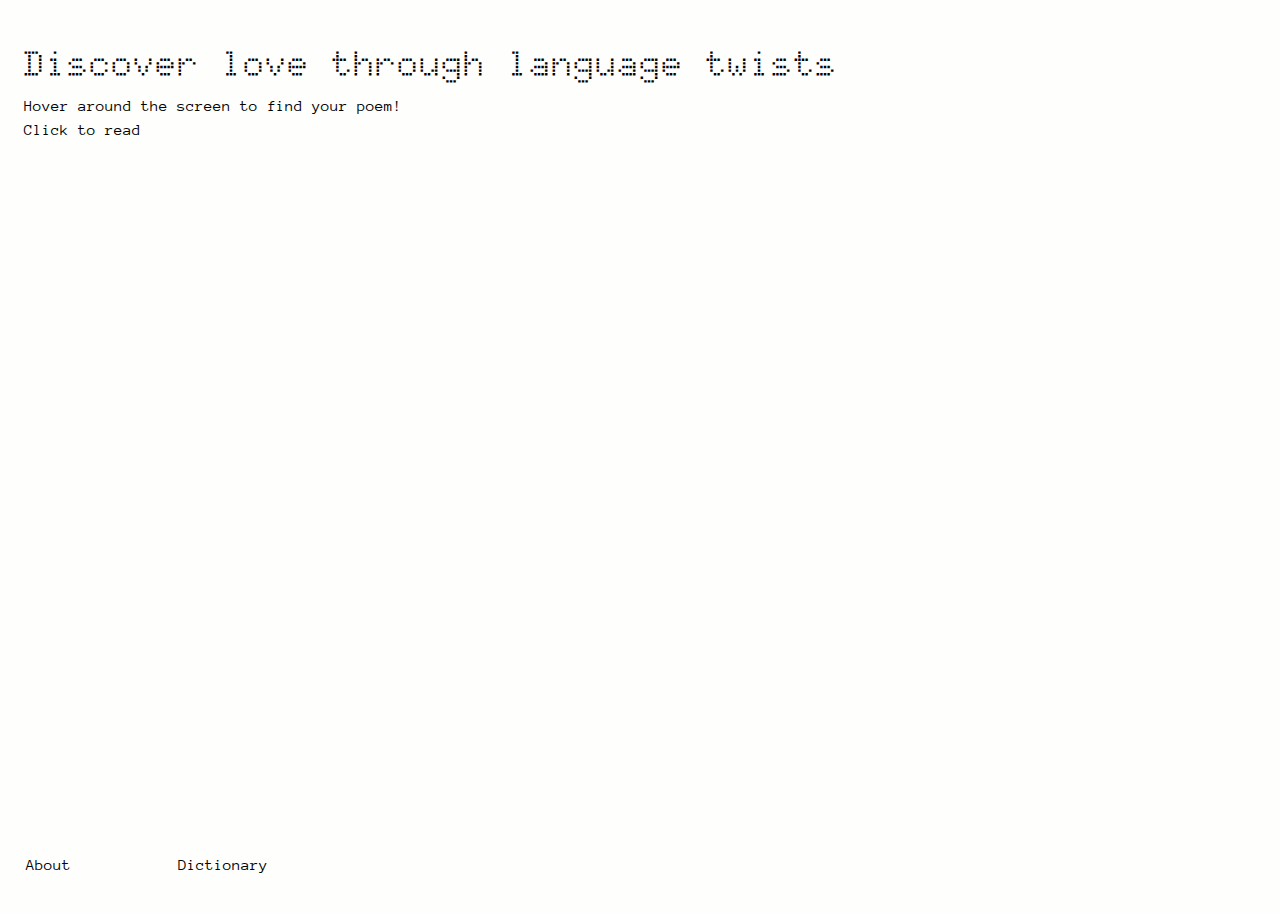
<file: index.html>
<!DOCTYPE html>
<html lang="en">
    <head>
        <meta charset="UTF-8">
        <meta name="viewport" content="width=device-width, initial-scale=1.0">
        <title>Love Poems</title>
        <link rel="stylesheet" href="style.css">
        <link rel="preconnect" href="https://fonts.googleapis.com">
<link rel="preconnect" href="https://fonts.gstatic.com" crossorigin>
<link href="https://fonts.googleapis.com/css2?family=Noto+Serif+KR:wght@200..900&display=swap" rel="stylesheet">
        <link rel="preconnect" href="https://fonts.googleapis.com">
<link rel="preconnect" href="https://fonts.gstatic.com" crossorigin>
<link href="https://fonts.googleapis.com/css2?family=Noto+Serif+SC:wght@200..900&display=swap" rel="stylesheet">
        <link rel="preconnect" href="https://fonts.googleapis.com">
        <link rel="preconnect" href="https://fonts.gstatic.com" crossorigin>
        <link href="https://fonts.googleapis.com/css2?family=Atkinson+Hyperlegible+Mono:ital,wght@0,200..800;1,200..800&display=swap" rel="stylesheet">
        <link rel="preconnect" href="https://fonts.googleapis.com">
        <link rel="preconnect" href="https://fonts.gstatic.com" crossorigin>
        <link href="https://fonts.googleapis.com/css2?family=Doto:wght@100..900&display=swap" rel="stylesheet">
        <link rel="preconnect" href="https://fonts.googleapis.com">
        <link rel="preconnect" href="https://fonts.gstatic.com" crossorigin>
        <link href="https://fonts.googleapis.com/css2?family=Anonymous+Pro:ital,wght@0,400;0,700;1,400;1,700&display=swap" rel="stylesheet">
    </head>

    <body>
    <div id="heart"></div>
    <script src="script.js"></script>
    <main id="main">
        <div class="floating">
            <h1>Discover <span>love</span> through language twists</h1>
            <h3>Hover around the screen to find your poem!<br>Click to read</h3> 
        </div>
        <p class="line Russian" onclick="document.getElementById('pushkinFull').style.display='grid'">Я помню чудное мгновенье</p>
        <p class="line Japanese" onclick="document.getElementById('flavor').style.display='grid'">最後のキスはタバコの flavor がした</p>
        <p class="line Korean" onclick="document.getElementById('hangyul').style.display='grid'">자세히 보아야 예쁘다 </p>
        <p class="line" onclick="document.getElementById('urdu').style.display='grid'">ranjish hi sahi dil hi dukhane ke liye aa</p>
        <p class="line Chinese" onclick="document.getElementById('shangFull').style.display='grid'" id="shang">两人对酌山花开</p>
        <p class="line" onclick="document.getElementById('yourOwn').style.display='grid'">WOO try your own!!</p>
        <p class="line" onclick="document.getElementById('shake').style.display='grid'">shall I compare thee to a summer’s day?</p>
        <p class="line" onclick="document.getElementById('jour').style.display='grid'">le jour pousse la nuit</p> 
        <p class="line" onclick="document.getElementById('himmel').style.display='grid'">der du von dem Himmel bist,</p>

        <p class="line Russian" onclick="document.getElementById('pushkinFull').style.display='grid'">Я помню чудное мгновенье</p>
        <p class="line Japanese" onclick="document.getElementById('flavor').style.display='grid'">最後のキスはタバコの flavor がした</p>
        <p class="line Korean" onclick="document.getElementById('hangyul').style.display='grid'">자세히 보아야 예쁘다 </p>
        <p class="line" onclick="document.getElementById('urdu').style.display='grid'">ranjish hi sahi dil hi dukhane ke liye aa</p>
        <p class="line Chinese" onclick="document.getElementById('shangFull').style.display='grid'" id="shang">两人对酌山花开</p>
        <p class="line" onclick="document.getElementById('yourOwn').style.display='grid'">WOO try your own!!</p>
        <p class="line" onclick="document.getElementById('shake').style.display='grid'">shall I compare thee to a summer’s day?</p>
        <p class="line" onclick="document.getElementById('jour').style.display='grid'">le jour pousse la nuit</p> 
        <p class="line" onclick="document.getElementById('himmel').style.display='grid'">der du von dem Himmel bist,</p>
   
        <p class="line Russian" onclick="document.getElementById('pushkinFull').style.display='grid'">Я помню чудное мгновенье</p>
        <p class="line Japanese" onclick="document.getElementById('flavor').style.display='grid'">最後のキスはタバコの flavor がした</p>
        <p class="line Korean" onclick="document.getElementById('hangyul').style.display='grid'">자세히 보아야 예쁘다 </p>
        <p class="line" onclick="document.getElementById('urdu').style.display='grid'">ranjish hi sahi dil hi dukhane ke liye aa</p>
        <p class="line Chinese" onclick="document.getElementById('shangFull').style.display='grid'" id="shang">两人对酌山花开</p>
        <p class="line" onclick="document.getElementById('yourOwn').style.display='grid'">WOO try your own!!</p>
        <p class="line" onclick="document.getElementById('shake').style.display='grid'">shall I compare thee to a summer’s day?</p>
        <p class="line" onclick="document.getElementById('jour').style.display='grid'">le jour pousse la nuit</p> 
        <p class="line" onclick="document.getElementById('himmel').style.display='grid'">der du von dem Himmel bist,</p>

        <div class="info">
            <h3><a href="your.html">About</a></h3>
            <h3><a href="phrases.html">Dictionary</a></h3>
        </div>
    </main>

    <card class="card" style="display: none;" id="shangFull">
        <h1>Just The Two of Us</h1>
        <p class="orig" class="Chinese">
            两人对酌山花开 <br>
            一杯一杯复一杯 <br>
            我醉欲眠卿且去<br>
            明朝有意抱琴来<br>
        </p>
        <p class="transl" title="translation">
            The two of us, drinking together in the mountains while flowers blossom beside us,
            <br>Cup after cup, then another,
            <br>Now that I am drunk and drowsy time to go!
            <br>Tomorrow, if you come, this time, bring your lute!
        </p>

        <p class="author">
            <em>Li Bai, Tang Dynasty</em><br>
            Originally in Chinese
        </p>
    </card>

    <card class="card" style="display: none;" id="pushkinFull">
        <h1>For (Name Undisclosed)</h1>
        <p class="orig Russian">    
            Я помню чудное мгновенье: <br>
            Передо мной явилась ты, <br>
            Как мимолетное виденье,<br>
            Как гений чистой красоты.<br>
            В томленьях грусти безнадежной,<br>
            В тревогах шумной суеты,<br>
            Звучал мне долго голос нежный<br>
            И снились милые черты.<br>
        </p>
        <p class="transl">
            I remember a wondrous instant: <br>
            Before me, you appeared so bright, <br>
            A fleeting vision, pure and distant, <br>
            A genius of beauty's light.<br>
            In hopeless sorrow, deep and hollow, <br>
            In life's commotion, wild and free, <br>
            Your tender voice I heard, and followed,<br>
            Your lovely features came to me.<br>
        </p>
        <p class="author">
            <em>Alexander Pushkin, 1725</em><br>
            Originally in Russian
        </p>
    </card>

    <card class="card" style="display: none;" id="yourOwn">
        <h1>Write your own poem!</h1>
        <p class="orig" contenteditable="true">
            Start writing here in your prefered language
        </p>
        <p class="transl" contenteditable="true">
            Type here your translation if needed!
        </p>
        <p class="author" contenteditable="true">
            Your name, year
        </p>
        <button id="send">Finish</button>
    </card>

    <card class="card" style="display: none;" id="hangyul">
        <h1>Grass Flower</h1>
        <p class="orig" class="Korean">
            자세히 보아야 예쁘다 <br>
            오래보아야 사랑스럽다<br>
            너도 그렇다<br>
        </p>

        <p class="transl">
            It takes a close look to find its beauty.<br>
            It takes a long look to find its love<br>
            And so do you to find yours.<br>
        </p>
        <p class="author">
            <em>Na Tae-Joo</em>
            <br> Originally in Korean
        </p>
    </card>

    <card class="card" style="display: none;" id="urdu">
        <h1>(No Title)</h1>
        <p class="orig">
            ranjish hi sahi dil hi dukhane ke liye aa<br>
            aa phir se mujhe chhod ke jaane ke liye aa<br>
            kuchh to mere pindar-e-mohabbat ka bharam rakh<br>
            tu bhi to kabhi mujh ko manane ke liye aa<br>
            pahle se marasim na sahi phir bhi kabhi to<br>
            rasm-o-rah-e-duniya hi nibhane ke liye aa
        </p>
        <p class="transl">
            even if u hate me, stay just to give me pain<br>
            stay even if u have to then leave me again<br>
            acknowledge the pride of my love,<br>
            stay and comfort me for a change<br>
            even though we’re no longer what we used to be,<br>
            stay for old times’ sake.
        </p>
        <p class="author">
            <em>Ahmad Faraz, (1931-2008)</em><br>
            Originally in Urdu
        </p>
    </card>

    <card class="card" style="display: none;" id="flavor">
        <h1>First Love</h1>
        <p class="orig" class="Japanese">
            最後のキスはタバコの flavor がした <br>
            ニガくてせつない香り<br>
            明日の今頃には<br>
            あなたはどこにいるんだろう<br>
            誰を思ってるんだろう<br>
            You are always gonna be my love<br>
            いつか誰かとまた恋に落ちても<br>
            I'll remember to love<br>
            You taught me how<br>
            You are always gonna be the one<br>
            今はまだ悲しい love song<br>
            新しい歌 歌えるまで<br>
            立ち止まる時間が<br>
            動き出そうとしてる<br>
            忘れたくないことばかり<br>
            明日の今頃には<br>
            私はきっと泣いている<br>
            あなたを思ってるんだろう yeah-yeah-yeah<br>
            いつもあなただけの場所があるから
        </p>
        <p class="transl">
            The last kiss had the flavor of cigarettes<br>
            A bitter and sad scent<br>
            By this time tomorrow<br>
            where are you<br>
            Who are you thinking of?<br>
            You are always gonna be my love<br>
            Even if I fall in love with someone again someday<br>
            I'll remember to love<br>
            You taught me how<br>
            You are always gonna be the one<br>
            It's still a sad love song<br>
            Until I can sing a new song<br>
            time to stop trying to move<br>
            All the things I don't want to forget<br>
            By this time tomorrow<br>
            I'm probably crying<br>
            I guess I'm thinking of you yeah-yeah-yeah<br>
            You will always be inside my heart because there's always a place just for you
        </p>
        <p class="author">
            <em>Hikaru Utada, 1999</em> 
            <br>Originally a song in Japanese
        </p>
    </card>
    
    <card class="card" style="display: none;" id="jour">
        <h1>To Cupidon</h1>
        <p class="orig">
            Le jour pousse la nuit, <br>
            Et la nuit sombre<br>
            Pousse le jour qui luit<br>
            D'une obscure ombre.<br>
            <br>
            L'Autonne suit l'Esté,<br>
            Et l'aspre rage<br>
            Des vents n'a point esté<br>
            Apres l'orage.<br>
            <br>
            Mais la fièvre d'amours<br>
            Qui me tourmente,<br>
            Demeure en moy tousjours,<br>
            Et ne s'alente.<br>
            <br>
            Ce n'estoit pas moy, Dieu,<br>
            Qu'il falloit poindre,<br>
            Ta fleche en autre lieu<br>
            Se devoit joindre.<br>
            <br>
            Poursuy les paresseux<br>
            Et les amuse,<br>
            Mais non pas moy, ne ceux<br>
            Qu'aime la Muse.
        </p>
        <p class="transl">
            Day pushes night, <br>
            and dark night<br>
            pushes gleaming day<br>
            with dark shades.<br>
            <br>
            Autumn follows Summer<br>
            and the winds<br>
            no longer rage<br>
            after the storm.<br>
            <br>
            But the love fever<br>
            that torments me<br>
            burns in me<br>
            forever unabated. <br>
            <br>
            I'm not the one <br>
            you should have aimed at, god.<br>
            Your arrow should have<br>
            had another target.<br>
            <br>
            Go after the lazy<br>
            and amuse them,<br>
            not me or those<br>
            who love the Muse.
        </p>
        <p class="author">
            <em>Pierre de Ronsard, 16th century</em>
            <br>Originally in French
        </p>
    </card>

    <card class="card" style="display: none;" id="shake">
        <h1>Sonnet 18</h1>
        <p class="orig">Shall I compare thee to a summer’s day?<br>
            Thou art more lovely and more temperate:<br>
            Rough winds do shake the darling buds of May,<br>
            And summer’s lease hath all too short a date;<br>
            Sometime too hot the eye of heaven shines,<br>
            And often is his gold complexion dimm'd;<br>
            And every fair from fair sometime declines,<br>
            By chance or nature’s changing course untrimm'd;<br>
            But thy eternal summer shall not fade,<br>
            Nor lose possession of that fair thou ow’st;<br>
            Nor shall death brag thou wander’st in his shade,<br>
            When in eternal lines to time thou grow’st:<br>
               So long as men can breathe or eyes can see,<br>
               So long lives this, and this gives life to thee.
        </p>
        <p class="author">
            <em>William Shakespeare, 1609</em><br>
            English poem
        </p>
    </card>

    <card class="card" style="display: none;" id="himmel">
        <h1>Wanderer's Nightsong</h1>
        <p class="orig">
            Der du von dem Himmel bist,<br>
            Alles Leid und Schmerzen stillest,<br>
            Den, der doppelt elend ist,<br>
            Doppelt mit Erquickung füllest,<br>
            Ach, ich bin des Treibens müde!<br>
            Was soll all der Schmerz und Lust?<br>
            Süsser Friede!<br>
            Komm, ach komm in meine Brust!
        </p>
        <p class="transl">
            You who come from heaven,<br>
            Soothing all pain and sorrow,<br>
            Filling the doubly wretched<br>
            Doubly with delight,<br>
            Ah, I am weary of this restlessness!<br>
            What use is all this pain and joy?<br>
            Sweet peace!<br>
            Come, ah come into my breast!
        </p>
        <p class="author">
            <em>Johann Wolfgang von Goethe, 1776</em><br>
            Originally in German
        </p>
    </card>

   
    </body>
</html>
</file>
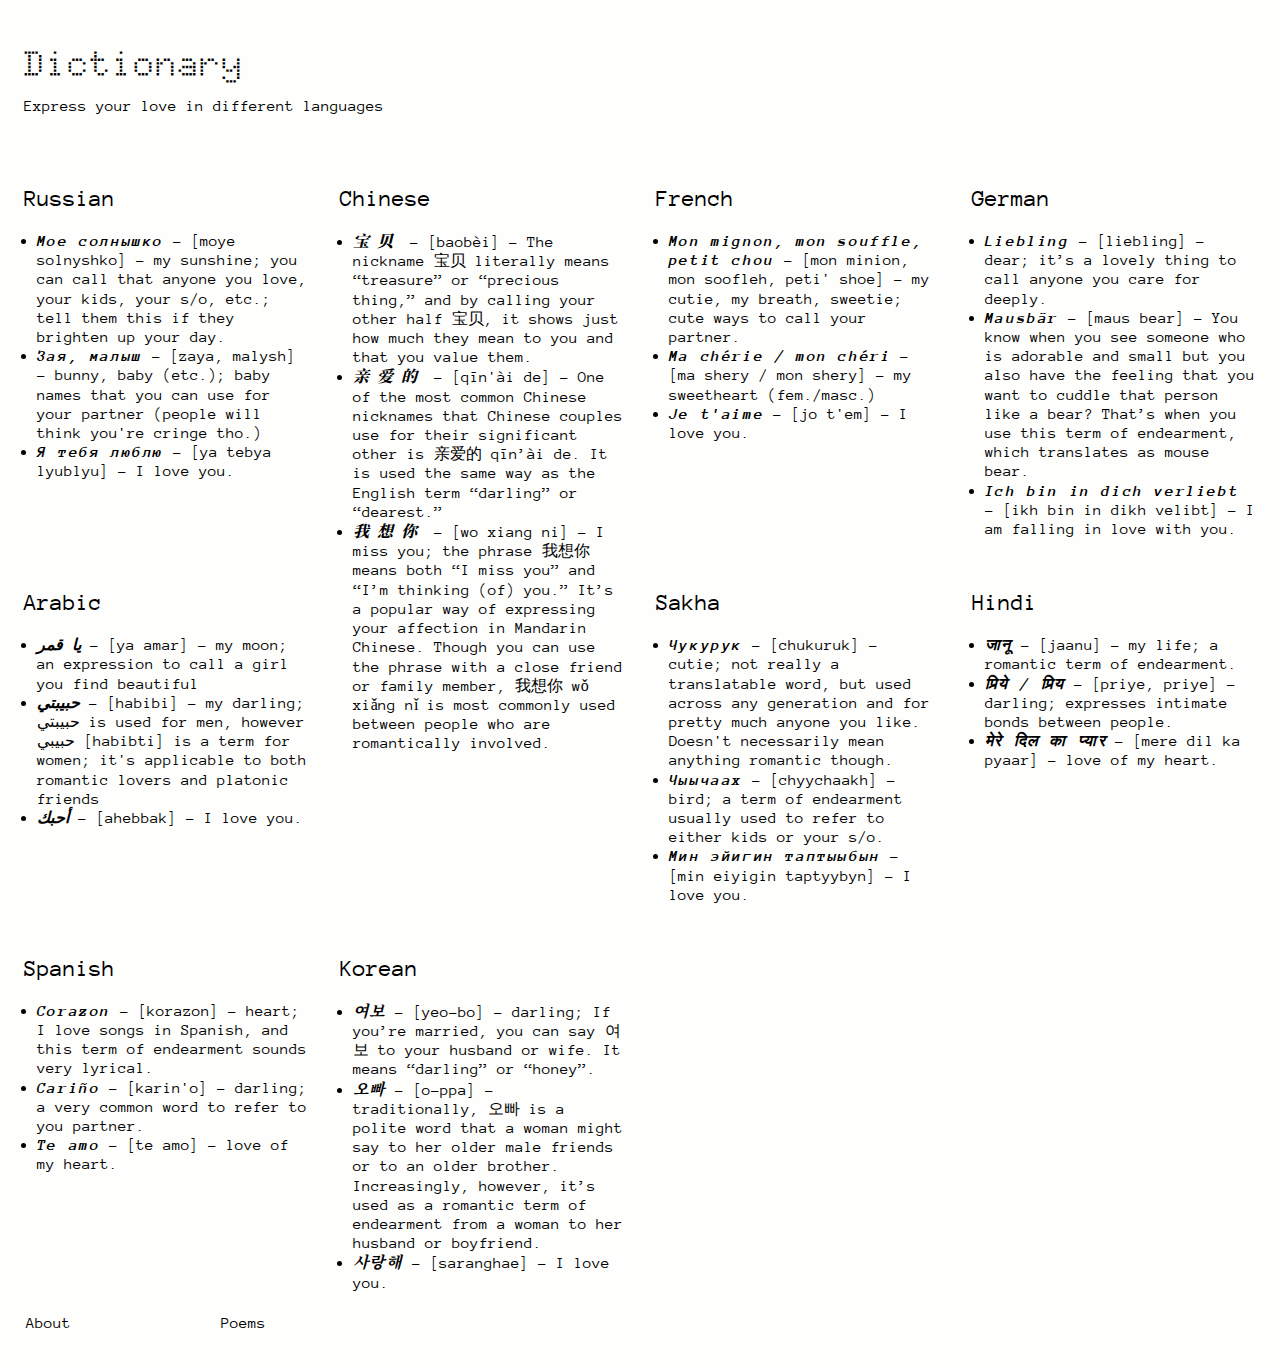
<file: phrases.html>
<!DOCTYPE html>
<html lang="en">
    <head>
        <meta charset="UTF-8">
        <meta name="viewport" content="width=device-width, initial-scale=1.0">
        <title>Dictionary</title>
        <link rel="stylesheet" href="style.css">
        <link rel="stylesheet" href="phrases.css">
        <link rel="preconnect" href="https://fonts.googleapis.com">
<link rel="preconnect" href="https://fonts.gstatic.com" crossorigin>
<link href="https://fonts.googleapis.com/css2?family=Noto+Serif+KR:wght@200..900&display=swap" rel="stylesheet">
        <link rel="preconnect" href="https://fonts.googleapis.com">
        <link rel="preconnect" href="https://fonts.gstatic.com" crossorigin>
        <link href="https://fonts.googleapis.com/css2?family=Atkinson+Hyperlegible+Mono:ital,wght@0,200..800;1,200..800&display=swap" rel="stylesheet">
        <link rel="preconnect" href="https://fonts.googleapis.com">
        <link rel="preconnect" href="https://fonts.gstatic.com" crossorigin>
        <link href="https://fonts.googleapis.com/css2?family=Doto:wght@100..900&display=swap" rel="stylesheet">
        <link rel="preconnect" href="https://fonts.googleapis.com">
        <link rel="preconnect" href="https://fonts.gstatic.com" crossorigin>
        <link href="https://fonts.googleapis.com/css2?family=Anonymous+Pro:ital,wght@0,400;0,700;1,400;1,700&display=swap" rel="stylesheet"><link rel="preconnect" href="https://fonts.googleapis.com">
        <link rel="preconnect" href="https://fonts.gstatic.com" crossorigin>
        <link href="https://fonts.googleapis.com/css2?family=Noto+Serif+SC:wght@200..900&display=swap" rel="stylesheet">
    </head>

    <body>
        <script src="phrases.js"></script>
        <div id="heart"></div>
        <header>
            <div class="floating">
                <h1>Dictionary</h1>
                <h3>Express your love in different languages</h3>
            </div>
        </header>

        <main>
            <div class="lang">
                <h2>Russian</h2>
                <ul>
                    <li><strong>Мое солнышко</strong> - [moye solnyshko] - my sunshine; you can call that anyone you love, your kids, your s/o, etc.; tell them this if they brighten up your day.</li>
                    <li><strong>Зая, малыш</strong> - [zaya, malysh] - bunny, baby (etc.); baby names that you can use for your partner (people will think you're cringe tho.)</li>
                    <li><strong>Я тебя люблю</strong> - [ya tebya lyublyu] - I love you.</li>
                </ul>
            </div>

            <div class="lang" id="woaini">
                <h2>Chinese</h2>
                <ul>
                    <li><strong class="Chinese">宝贝</strong> - [baobèi] - The nickname 宝贝 literally means “treasure” or “precious thing,” and by calling your other half 宝贝, it shows just how much they mean to you and that you value them.</li>
                    <li><strong class="Chinese">亲爱的</strong> - [qīn'ài de] - One of the most common Chinese nicknames that Chinese couples use for their significant other is 亲爱的 qīn’ài de. It is used the same way as the English term “darling” or “dearest.”</li>
                    <li><strong class="Chinese">我想你</strong> - [wo xiang ni] - I miss you; the phrase 我想你 means both “I miss you” and “I’m thinking (of) you.” It’s a popular way of expressing your affection in Mandarin Chinese. Though you can use the phrase with a close friend or family member, 我想你 wǒ xiǎng nǐ is most commonly used between people who are romantically involved.</li>
                </ul>
            </div>

            <div class="lang">
                <h2>French</h2>
                <ul>
                    <li><strong>Mon mignon, mon souffle, petit chou</strong> - [mon minion, mon soofleh, peti' shoe] - my cutie, my breath, sweetie; cute ways to call your partner.</li>
                    <li><strong>Ma chérie / mon chéri</strong> - [ma shery / mon shery] - my sweetheart (fem./masc.)</li>
                    <li><strong>Je t'aime</strong> - [jo t'em] - I love you.</li>
                </ul>
            </div>

            <div class="lang">
                <h2>German</h2>
                <ul>
                    <li><strong>Liebling</strong> - [liebling] - dear; it’s a lovely thing to call anyone you care for deeply.</li>
                    <li><strong>Mausbär</strong> - [maus bear] - You know when you see someone who is adorable and small but you also have the feeling that you want to cuddle that person like a bear? That’s when you use this term of endearment, which translates as mouse bear.</li>
                    <li><strong>Ich bin in dich verliebt</strong> - [ikh bin in dikh velibt] - I am falling in love with you.</li>
                </ul>
            </div>

            <div class="lang" id="arab">
                <h2>Arabic</h2>
                <ul>
                    <li><strong>يا قمر</strong> - [ya amar] - my moon; an expression to call a girl you find beautiful</li>
                    <li><strong>حبيبتي</strong> - [habibi] - my darling; حبيبتي is used for men, however حبيبي [habibti] is a term for women; it's applicable to both romantic lovers and platonic friends</li>
                    <li><strong>أحبك</strong> - [ahebbak] - I love you.</li>
                </ul>
            </div>

            <div class="lang" id="sakha">
                <h2>Sakha</h2>
                <ul>
                    <li><strong>Чукурук</strong> - [chukuruk] - cutie; not really a translatable word, but used across any generation and for pretty much anyone you like. Doesn't necessarily mean anything romantic though.</li>
                    <li><strong>Чыычаах</strong> - [chyychaakh] - bird; a term of endearment usually used to refer to either kids or your s/o.</li>
                    <li><strong>Мин эйигин таптыыбын</strong> - [min eiyigin taptyybyn] - I love you.</li>
                </ul>
            </div>

            <div class="lang" id="hind">
                <h2>Hindi</h2>
                <ul>
                    <li><strong>जानू</strong> - [jaanu] - my life; a romantic term of endearment.</li>
                    <li><strong>प्रिये / प्रिय</strong> - [priye, priye] - darling; expresses intimate bonds between people.</li>
                    <li><strong> मेरे दिल का प्यार</strong> - [mere dil ka pyaar] - love of my heart.</li>
                </ul>
            </div>

            <div class="lang" id="span">
                <h2>Spanish</h2>
                <ul>
                    <li><strong>Corazon</strong> - [korazon] - heart; I love songs in Spanish, and this term of endearment sounds very lyrical.</li>
                    <li><strong>Cariño</strong> - [karin'o] - darling; a very common word to refer to you partner.</li>
                    <li><strong>Te amo</strong> - [te amo] - love of my heart.</li>
                </ul>
            </div>

            <div class="lang" id="kor">
                <h2>Korean</h2>
                <ul>
                    <li><strong class="Korean">여보</strong> - [yeo-bo] - darling; If you’re married, you can say 여보 to your husband or wife. It means “darling” or “honey”.</li>
                    <li><strong class="Korean">오빠</strong> - [o-ppa] - traditionally, 오빠 is a polite word that a woman might say to her older male friends or to an older brother. Increasingly, however, it’s used as a romantic term of endearment from a woman to her husband or boyfriend.</li>
                    <li><strong class="Korean">사랑해</strong> - [saranghae] - I love you.</li>
                </ul>
            </div>

            <div class="info">
                <h3><a href="your.html">About</a></h3>
                <h3><a href="index.html">Poems</a></h3>
            </div>
        </main>
    </body>
</file>
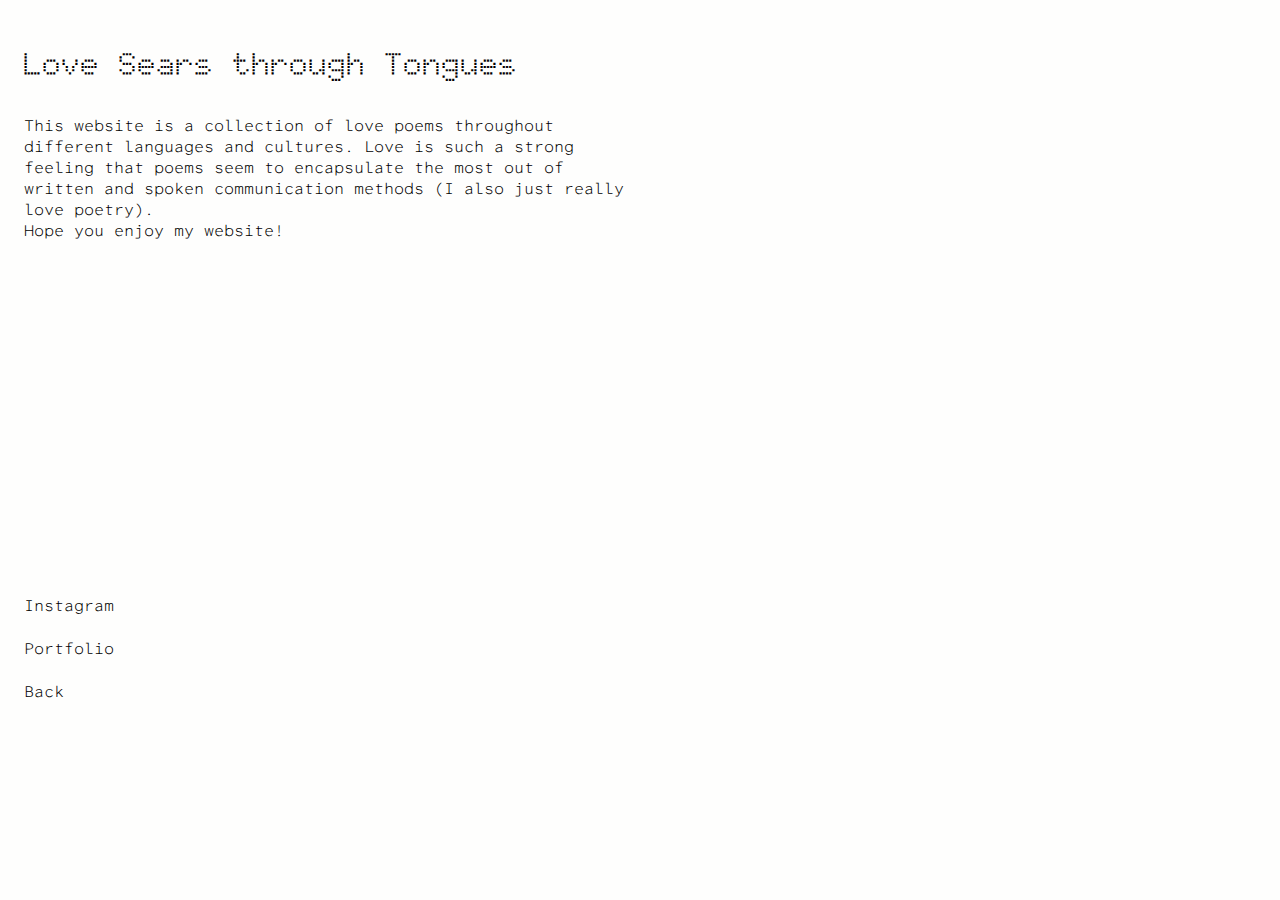
<file: your.html>
<!DOCTYPE html>
<html lang="en">
    <head>
        <meta charset="UTF-8">
        <meta name="viewport" content="width=device-width, initial-scale=1.0">
        <title>About</title>
        <link rel="stylesheet" href="your.css">
        <link rel="preconnect" href="https://fonts.googleapis.com">
        <link rel="preconnect" href="https://fonts.gstatic.com" crossorigin>
        <link href="https://fonts.googleapis.com/css2?family=Atkinson+Hyperlegible+Mono:ital,wght@0,200..800;1,200..800&display=swap" rel="stylesheet">
        <link rel="preconnect" href="https://fonts.googleapis.com">
        <link rel="preconnect" href="https://fonts.gstatic.com" crossorigin>
        <link href="https://fonts.googleapis.com/css2?family=Doto:wght@100..900&display=swap" rel="stylesheet">
        <link rel="preconnect" href="https://fonts.googleapis.com">
        <link rel="preconnect" href="https://fonts.gstatic.com" crossorigin>
        <link href="https://fonts.googleapis.com/css2?family=Anonymous+Pro:ital,wght@0,400;0,700;1,400;1,700&display=swap" rel="stylesheet">
    </head>

        <body>
            <main>
                <h1>
                    <span>Love</span> Sears through Tongues
                </h1>
                <p>
                    This website is a collection of love poems throughout different languages and cultures. Love is such a strong feeling that poems seem to encapsulate the most out of written and spoken communication methods (I also just really love poetry). 
                    <br>Hope you enjoy my website!
                </p>
            </main>
            <footer>
                <div>
                    <h3><a href="https://www.instagram.com/ainroman/">Instagram</a></h3>
                    <h3><a href="https://ainroman.myportfolio.com/">Portfolio</a></h3>
                    <h3><a href="index.html">Back</a></h3>
                </div>
            </footer>
        </body>
</html>
</file>
<file: style.css>
.atkinson-hyperlegible-mono-<uniquifier> {
    font-family: "Atkinson Hyperlegible Mono", serif;
    font-optical-sizing: auto;
    font-weight: <weight>;
    font-style: normal;
}
  
.doto-<uniquifier> {
    font-family: "Doto", serif;
    font-optical-sizing: auto;
    font-weight: <weight>;
    font-style: normal;
    font-variation-settings:
      "ROND" 0;
}

.anonymous-pro-regular {
    font-family: "Anonymous Pro", serif;
    font-weight: 400;
    font-style: normal;
}
  
.anonymous-pro-bold {
    font-family: "Anonymous Pro", serif;
    font-weight: 700;
    font-style: normal;
}
  
.anonymous-pro-regular-italic {
    font-family: "Anonymous Pro", serif;
    font-weight: 400;
    font-style: italic;
}
  
.anonymous-pro-bold-italic {
    font-family: "Anonymous Pro", serif;
    font-weight: 700;
    font-style: italic;
}
  

body{
    background-color: #FEFEFD;
    font-family: "Anonymous Pro", serif;
    justify-content: center;
    align-items: center;
    display: flex;
    padding-bottom: 20%;
    padding: 1em;
}
main{
    display: grid;/*
    grid-template-columns: 20% 20% 20% 20% auto;*/
    grid-template-columns: repeat(5, 2fr);
    grid-template-rows: auto;
    row-gap: 3rem;
    column-gap: 2rem;
}
p{
    font-size: 16px;
    font-weight: 50;
}
.line {
    opacity: 0;
    padding: 3%;
    text-align: center;
    position: relative;
    transition-duration: 0.8s;
    transition-timing-function: ease-out;
    cursor: pointer;
}

.line:hover {
    opacity: 100;
}

.line .Russian {
    letter-spacing: 1.5rem;
}

h1 {
    font-weight: 600;
    font-size: 36px;
    line-height: 2rem;
    font-family: "Doto", serif;
    white-space: nowrap;
}
h3 {
    font-weight: 200;
    margin-top: -10px;
    font-size: 16px;
}

h3 a {
    text-decoration: none;
    color: black;
    margin-left: 4%;
}

h3 a:visited {
    color: darkblue;
} 

.info {
    display: flex;
    justify-content: space-between;
    width: 15em;
    grid-column: 1 /span 3;
}

.floating {  
    animation-name: floating;
    animation-duration: 3s;
    animation-iteration-count: infinite;
    animation-timing-function: ease-in-out;
    grid-column: 1 / span 3;
    grid-row: 1;
    line-height: 1.5rem;
    cursor: default;
}

@keyframes floating {
    from { transform: translate(0,  0px); }
    65%  { transform: translate(0, 15px); }
    to   { transform: translate(0, -0px); }    
}

.card {
    width: 50%;
    padding: 5%;
    position: fixed;
    z-index: 10; /*
    box-shadow: 10px 10px 150px 150px rgb(200, 210, 220);*/
    filter: drop-shadow(0px 0px 300px rgb(100,100,150));
    background-color: #FEFEFD;
    display: grid;
    grid-template-columns: 50% 50%;
    grid-template-rows: auto;
    row-gap: 1.5rem;
    column-gap: 1rem;
    border-radius: 1rem;
    top: 0;
    margin-top: 5%;
    cursor: default;
 }

.card h1 {
    font-weight: 800;
    line-height: 2rem;
    white-space: nowrap;
}
.orig{
    text-align: left;
    line-height: 1.5rem;
    grid-column: 1;
    grid-row: 2;
}

.transl {
    color: rgb(38, 38, 196);
    font-weight: 300;
    font-style: italic;
    grid-row: 2 / span 2;
    grid-column: 2;
    line-height: 1.5rem; 
    animation: reveal 3s linear forwards;
    animation-delay: 1s;
    opacity: 0;
}

@keyframes reveal {
    from {opacity: 0;}
    to {opacity: 1;}
} 

.author {
    grid-column: 1;
    grid-row: 3;
    line-height: 1.2rem;
    font-size: 13px;
}
/*
.reveal {
    background-color: rgb(47, 36, 128);
    color: #FEFEFD;
    border: none;
    font-family: inherit;
    font-size: 13px;
    font-weight: 200;
    font-family: "Montserrat", serif;
    width: 12rem;
    height: 2rem;
    text-align: center;
    grid-row: 4;
    margin-top: -3em;
}

.reveal:active {
    background-color: rgb(13, 11, 61);
}*/

#send {
    background-color: rgb(200, 50, 50);
    color: #FEFEFD;
    border: none;
    font-family: "Anonymous Pro", serif;
    font-size: 15px;
    font-weight: 200;
    width: 30%;
    height: 50%;
    text-align: center;
    grid-row: 3;
    align-self: center;
}
#send:active {
    background-color: rgb(150, 50, 50);
}

img {
    position: fixed;
    display: block;
    width: 30px;
    z-index: -100;
    height: 30px;
    animation: disappear 5s linear;
    animation-iteration-count: infinite;
    animation-timing-function: ease-in-out;
}
@keyframes disappear {
    from {opacity: 1;}
    50% {opacity: 0;}
    to {opacity: 1;}
}

#heart {
    width: 100%;
    height: 100vh;
    position: absolute;
    z-index: -100;
}

@media only screen and (max-width: 800px){
    body {
    }
    main {
        grid-template-columns: repeat(2, 2fr);
        row-gap: 1rem;
    }

    p{
        font-size: 12px;
    }

    .line {
        opacity: 1;
        text-align: left;
        width: 55%;
    }

    .line:active {
        background-color: rgb(230, 230, 230);
        border-radius: 1rem;
        padding: 8%;
    }
    h1{ 
        font-size: 22px;
        white-space: normal;
    }
    h3 {
        font-size: 14px;
        line-height: 1rem;
    }
    .card {
        padding: 5%;
        column-gap: 2%;
        position: absolute;
    }

    .author {
        margin-bottom: 50px;
    }

    .card h1 {
        white-space: normal;
    }
    .floating {
        grid-column: 1 / span 2;
        white-space: normal;
        padding-bottom: 5%;
    }

    .info {
        grid-column: 1 / span 2;
    }
}


#flavor {
    position: absolute;
    margin-bottom: 10%;
}

#yourOwn {
    width: 45%;
    padding: 5%;
    position: absolute;
    position: fixed;
    z-index: 10; /*
    box-shadow: 10px 10px 150px 150px rgb(200, 210, 220);*/
    background-color: #FEFEFD;
    display: grid;
    grid-template-columns: 50% 50%;
    grid-template-rows: auto;
    row-gap: 2rem;
    column-gap: 2rem;
    border-radius: 1rem;
    top: 0;
    margin-top: 5%;
    cursor: default;
    white-space: normal;
}

#yourOwn a {
    grid-row: 3;
    grid-column: 2;
    align-self: center;
}

#yourOwn p {
    cursor: text;
}

#yourOwn .transl {
    color: rgb(38, 38, 196);
    font-weight: 300;
    font-style: italic;
    grid-row: 2;
    grid-column: 2;
    line-height: 1.5rem;
    height: 20%;
    animation: reveal 3s linear forwards;
}


.floating h1:hover span {
    color: red;
}

#shake {
    display: block;
    width: 50%;
    position: absolute;
}

#jour {
    position: absolute;
}

#shake .orig {
    white-space: nowrap;
}

#urdu {
    column-gap: -1rem;
}

#urdu .orig {
    width: 80%;
}

.Chinese {
    font-family: "Noto Serif SC", serif;
    font-weight: 400;
}

.Japanese {
    font-family: "Noto Serif SC", serif;
    font-weight: 400;
}

.noto-serif-sc-<uniquifier> {
    font-family: "Noto Serif SC", serif;
    font-optical-sizing: auto;
    font-weight: <weight>;
    font-style: normal;
  }


.noto-serif-kr-<uniquifier> {
    font-family: "Noto Serif KR", serif;
    font-optical-sizing: auto;
    font-weight: <weight>;
    font-style: normal;
  }

  .Korean {
    font-family: "Noto Serif KR", serif;
  }
</file>
<file: phrases.css>
body {
    display: block;
}

main {
    grid-template-columns: repeat(4, 2fr);
    margin-top: 3rem;
    row-gap: 1rem;
}

h2 {
    font-weight: 400;

}

strong {
    letter-spacing: 0.1rem;
    font-style: oblique;
}

strong:hover {
    color: red;
}

ul {
    cursor: default;
    margin-left: -1.7rem;
}

li {
    line-height: 1.2rem;
}

.lang {
    grid-row: span 1;
}

#woaini {
    grid-row: 1 / span2;
    grid-column: 2;
}

.Chinese {
    font-weight: 800;
    letter-spacing: 0.5rem;
}

.lang {

}

@media only screen and (max-width:800px){
    main {
        grid-template-columns: repeat(2,1fr);
        grid-template-rows: auto;
    }

    h2 {
        font-size: 14px;
    }
    ul {
        font-size: 12px;
    }
}

#heart {
    z-index: 1000;
}
</file>
<file: your.css>
.atkinson-hyperlegible-mono-<uniquifier> {
    font-family: "Atkinson Hyperlegible Mono", serif;
    font-optical-sizing: auto;
    font-weight: <weight>;
    font-style: normal;
}
  
.doto-<uniquifier> {
    font-family: "Doto", serif;
    font-optical-sizing: auto;
    font-weight: <weight>;
    font-style: normal;
    font-variation-settings:
      "ROND" 0;
}

.anonymous-pro-regular {
    font-family: "Anonymous Pro", serif;
    font-weight: 400;
    font-style: normal;
}
  
.anonymous-pro-bold {
    font-family: "Anonymous Pro", serif;
    font-weight: 700;
    font-style: normal;
}
  
.anonymous-pro-regular-italic {
    font-family: "Anonymous Pro", serif;
    font-weight: 400;
    font-style: italic;
}
  
.anonymous-pro-bold-italic {
    font-family: "Anonymous Pro", serif;
    font-weight: 700;
    font-style: italic;
}
  

body{
    background-color: #FEFEFD;
    font-family: "Atkinson Hyperlegible Mono", serif;
    padding: 1em;
}

main {
}

h1 {
    font-family: "Doto", serif;
    font-weight: 600;
}

p {
    font-weight: 200;
    width: 50%;
    font-size: 16px;
    margin-top: 2rem;
}

footer {
    margin-top: 22rem;
}

footer a{
    font-weight: 100;
    font-size: 16px;
    text-decoration: none;
    color: black;
}

a:visited {
    color: darkblue;
}

@media only screen and (max-width: 800px) {
    footer {
        margin-top: 12rem;
    }
}

h1:hover span{
    color: red;
}
</file>
